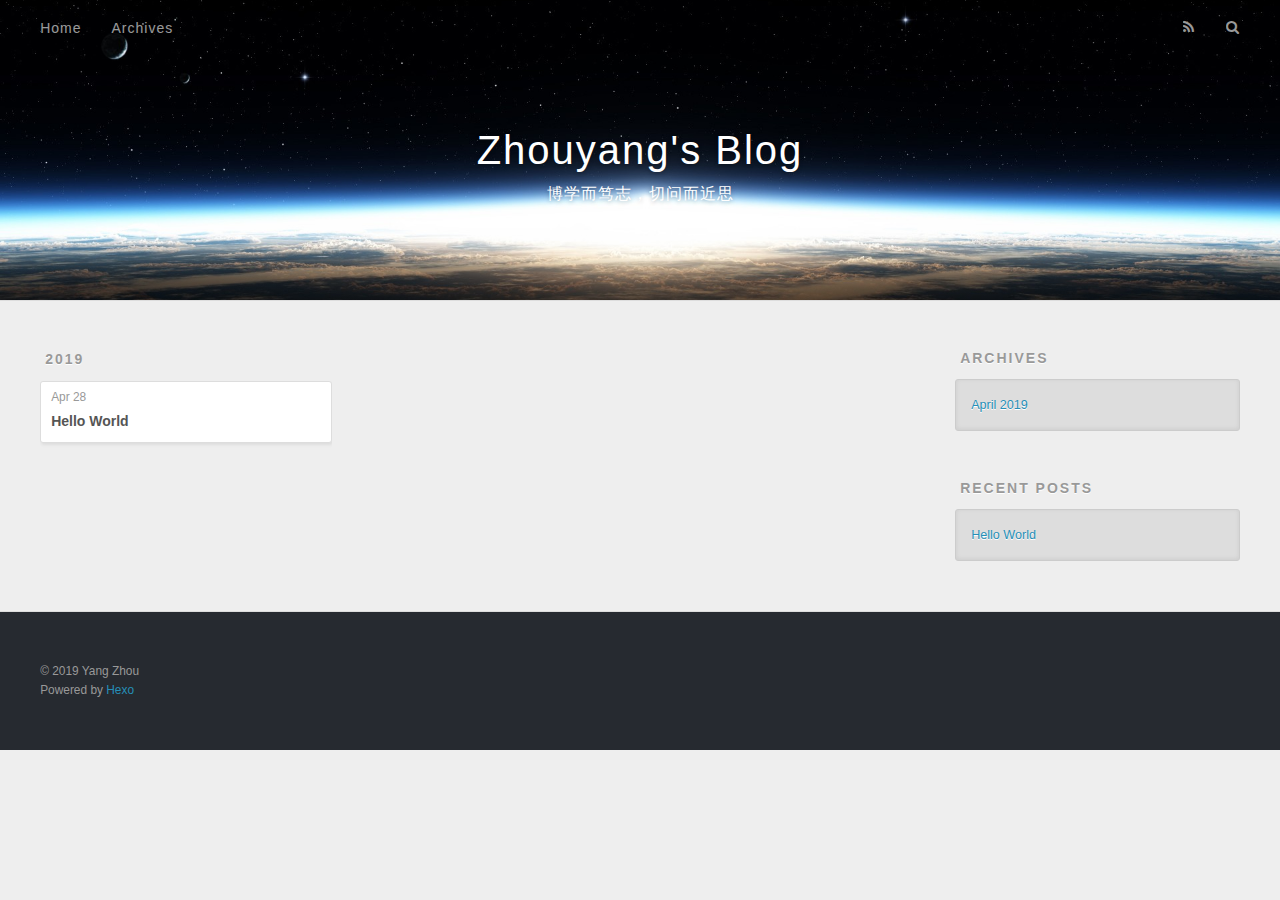
<file: archives/index.html>
<!DOCTYPE html>
<html>
<head><meta name="generator" content="Hexo 3.8.0">
  <meta charset="utf-8">
  

  
  <title>Archives | Zhouyang&#39;s Blog</title>
  <meta name="viewport" content="width=device-width, initial-scale=1, maximum-scale=1">
  <meta name="description" content="自说自话">
<meta property="og:type" content="website">
<meta property="og:title" content="Zhouyang&#39;s Blog">
<meta property="og:url" content="http://yoursite.com/archives/index.html">
<meta property="og:site_name" content="Zhouyang&#39;s Blog">
<meta property="og:description" content="自说自话">
<meta property="og:locale" content="zh-Hans">
<meta name="twitter:card" content="summary">
<meta name="twitter:title" content="Zhouyang&#39;s Blog">
<meta name="twitter:description" content="自说自话">
  
    <link rel="alternate" href="/atom.xml" title="Zhouyang&#39;s Blog" type="application/atom+xml">
  
  
    <link rel="icon" href="/favicon.png">
  
  
    <link href="//fonts.googleapis.com/css?family=Source+Code+Pro" rel="stylesheet" type="text/css">
  
  <link rel="stylesheet" href="/css/style.css">
</head>
</html>
<body>
  <div id="container">
    <div id="wrap">
      <header id="header">
  <div id="banner"></div>
  <div id="header-outer" class="outer">
    <div id="header-title" class="inner">
      <h1 id="logo-wrap">
        <a href="/" id="logo">Zhouyang&#39;s Blog</a>
      </h1>
      
        <h2 id="subtitle-wrap">
          <a href="/" id="subtitle">博学而笃志，切问而近思</a>
        </h2>
      
    </div>
    <div id="header-inner" class="inner">
      <nav id="main-nav">
        <a id="main-nav-toggle" class="nav-icon"></a>
        
          <a class="main-nav-link" href="/">Home</a>
        
          <a class="main-nav-link" href="/archives">Archives</a>
        
      </nav>
      <nav id="sub-nav">
        
          <a id="nav-rss-link" class="nav-icon" href="/atom.xml" title="RSS Feed"></a>
        
        <a id="nav-search-btn" class="nav-icon" title="Search"></a>
      </nav>
      <div id="search-form-wrap">
        <form action="//google.com/search" method="get" accept-charset="UTF-8" class="search-form"><input type="search" name="q" class="search-form-input" placeholder="Search"><button type="submit" class="search-form-submit">&#xF002;</button><input type="hidden" name="sitesearch" value="http://yoursite.com"></form>
      </div>
    </div>
  </div>
</header>
      <div class="outer">
        <section id="main">
  
  
    
    
      
      
      <section class="archives-wrap">
        <div class="archive-year-wrap">
          <a href="/archives/2019" class="archive-year">2019</a>
        </div>
        <div class="archives">
    
    <article class="archive-article archive-type-post">
  <div class="archive-article-inner">
    <header class="archive-article-header">
      <a href="/2019/04/28/hello-world/" class="archive-article-date">
  <time datetime="2019-04-28T02:34:07.350Z" itemprop="datePublished">Apr 28</time>
</a>
      
  
    <h1 itemprop="name">
      <a class="archive-article-title" href="/2019/04/28/hello-world/">Hello World</a>
    </h1>
  

    </header>
  </div>
</article>
  
  
    </div></section>
  


</section>
        
          <aside id="sidebar">
  
    

  
    

  
    
  
    
  <div class="widget-wrap">
    <h3 class="widget-title">Archives</h3>
    <div class="widget">
      <ul class="archive-list"><li class="archive-list-item"><a class="archive-list-link" href="/archives/2019/04/">April 2019</a></li></ul>
    </div>
  </div>


  
    
  <div class="widget-wrap">
    <h3 class="widget-title">Recent Posts</h3>
    <div class="widget">
      <ul>
        
          <li>
            <a href="/2019/04/28/hello-world/">Hello World</a>
          </li>
        
      </ul>
    </div>
  </div>

  
</aside>
        
      </div>
      <footer id="footer">
  
  <div class="outer">
    <div id="footer-info" class="inner">
      &copy; 2019 Yang Zhou<br>
      Powered by <a href="http://hexo.io/" target="_blank">Hexo</a>
    </div>
  </div>
</footer>
    </div>
    <nav id="mobile-nav">
  
    <a href="/" class="mobile-nav-link">Home</a>
  
    <a href="/archives" class="mobile-nav-link">Archives</a>
  
</nav>
    

<script src="//ajax.googleapis.com/ajax/libs/jquery/2.0.3/jquery.min.js"></script>


  <link rel="stylesheet" href="/fancybox/jquery.fancybox.css">
  <script src="/fancybox/jquery.fancybox.pack.js"></script>


<script src="/js/script.js"></script>



  </div>
</body>
</html>
</file>
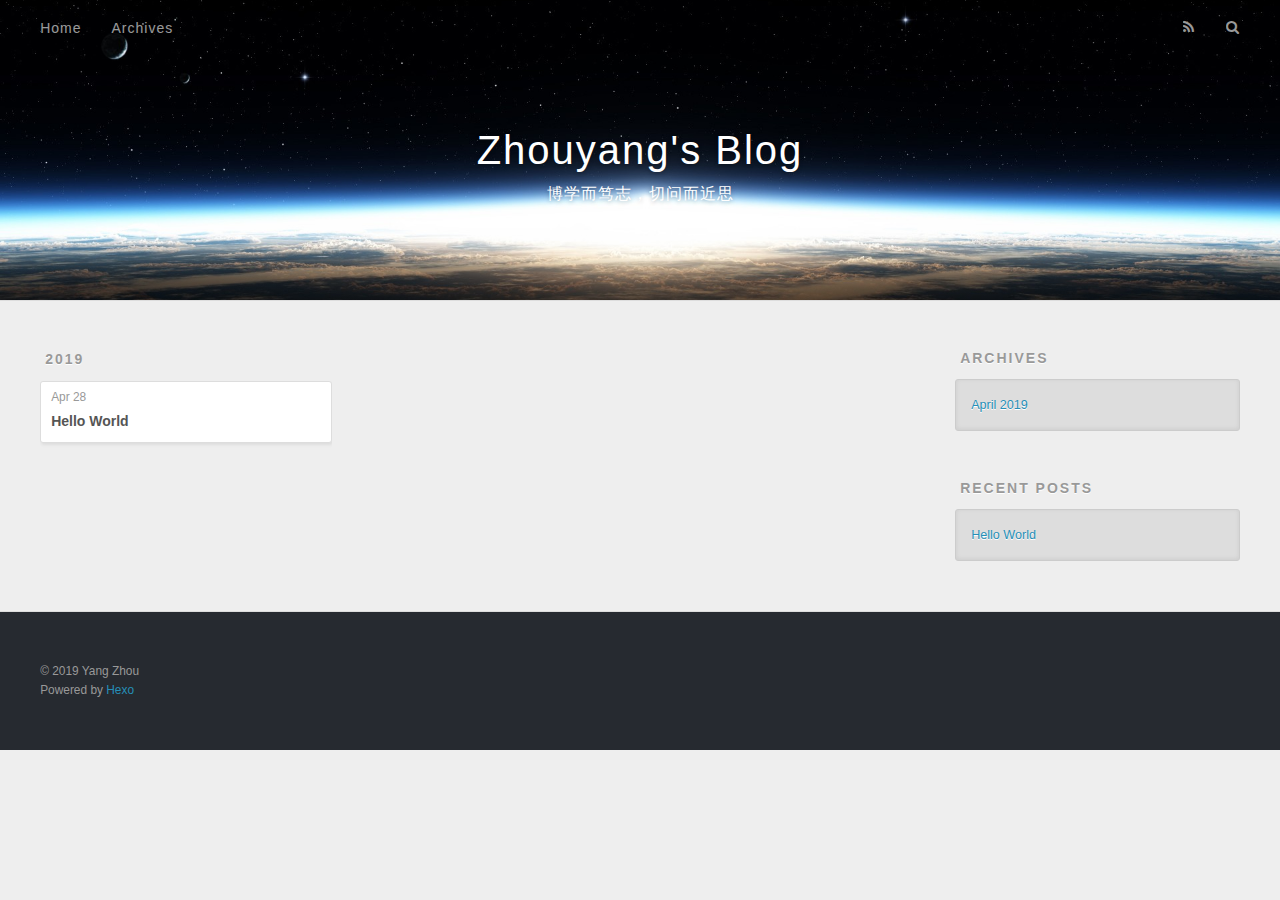
<file: archives/2019/index.html>
<!DOCTYPE html>
<html>
<head><meta name="generator" content="Hexo 3.8.0">
  <meta charset="utf-8">
  

  
  <title>Archives: 2019 | Zhouyang&#39;s Blog</title>
  <meta name="viewport" content="width=device-width, initial-scale=1, maximum-scale=1">
  <meta name="description" content="自说自话">
<meta property="og:type" content="website">
<meta property="og:title" content="Zhouyang&#39;s Blog">
<meta property="og:url" content="http://yoursite.com/archives/2019/index.html">
<meta property="og:site_name" content="Zhouyang&#39;s Blog">
<meta property="og:description" content="自说自话">
<meta property="og:locale" content="zh-Hans">
<meta name="twitter:card" content="summary">
<meta name="twitter:title" content="Zhouyang&#39;s Blog">
<meta name="twitter:description" content="自说自话">
  
    <link rel="alternate" href="/atom.xml" title="Zhouyang&#39;s Blog" type="application/atom+xml">
  
  
    <link rel="icon" href="/favicon.png">
  
  
    <link href="//fonts.googleapis.com/css?family=Source+Code+Pro" rel="stylesheet" type="text/css">
  
  <link rel="stylesheet" href="/css/style.css">
</head>
</html>
<body>
  <div id="container">
    <div id="wrap">
      <header id="header">
  <div id="banner"></div>
  <div id="header-outer" class="outer">
    <div id="header-title" class="inner">
      <h1 id="logo-wrap">
        <a href="/" id="logo">Zhouyang&#39;s Blog</a>
      </h1>
      
        <h2 id="subtitle-wrap">
          <a href="/" id="subtitle">博学而笃志，切问而近思</a>
        </h2>
      
    </div>
    <div id="header-inner" class="inner">
      <nav id="main-nav">
        <a id="main-nav-toggle" class="nav-icon"></a>
        
          <a class="main-nav-link" href="/">Home</a>
        
          <a class="main-nav-link" href="/archives">Archives</a>
        
      </nav>
      <nav id="sub-nav">
        
          <a id="nav-rss-link" class="nav-icon" href="/atom.xml" title="RSS Feed"></a>
        
        <a id="nav-search-btn" class="nav-icon" title="Search"></a>
      </nav>
      <div id="search-form-wrap">
        <form action="//google.com/search" method="get" accept-charset="UTF-8" class="search-form"><input type="search" name="q" class="search-form-input" placeholder="Search"><button type="submit" class="search-form-submit">&#xF002;</button><input type="hidden" name="sitesearch" value="http://yoursite.com"></form>
      </div>
    </div>
  </div>
</header>
      <div class="outer">
        <section id="main">
  
  
    
    
      
      
      <section class="archives-wrap">
        <div class="archive-year-wrap">
          <a href="/archives/2019" class="archive-year">2019</a>
        </div>
        <div class="archives">
    
    <article class="archive-article archive-type-post">
  <div class="archive-article-inner">
    <header class="archive-article-header">
      <a href="/2019/04/28/hello-world/" class="archive-article-date">
  <time datetime="2019-04-28T02:34:07.350Z" itemprop="datePublished">Apr 28</time>
</a>
      
  
    <h1 itemprop="name">
      <a class="archive-article-title" href="/2019/04/28/hello-world/">Hello World</a>
    </h1>
  

    </header>
  </div>
</article>
  
  
    </div></section>
  


</section>
        
          <aside id="sidebar">
  
    

  
    

  
    
  
    
  <div class="widget-wrap">
    <h3 class="widget-title">Archives</h3>
    <div class="widget">
      <ul class="archive-list"><li class="archive-list-item"><a class="archive-list-link" href="/archives/2019/04/">April 2019</a></li></ul>
    </div>
  </div>


  
    
  <div class="widget-wrap">
    <h3 class="widget-title">Recent Posts</h3>
    <div class="widget">
      <ul>
        
          <li>
            <a href="/2019/04/28/hello-world/">Hello World</a>
          </li>
        
      </ul>
    </div>
  </div>

  
</aside>
        
      </div>
      <footer id="footer">
  
  <div class="outer">
    <div id="footer-info" class="inner">
      &copy; 2019 Yang Zhou<br>
      Powered by <a href="http://hexo.io/" target="_blank">Hexo</a>
    </div>
  </div>
</footer>
    </div>
    <nav id="mobile-nav">
  
    <a href="/" class="mobile-nav-link">Home</a>
  
    <a href="/archives" class="mobile-nav-link">Archives</a>
  
</nav>
    

<script src="//ajax.googleapis.com/ajax/libs/jquery/2.0.3/jquery.min.js"></script>


  <link rel="stylesheet" href="/fancybox/jquery.fancybox.css">
  <script src="/fancybox/jquery.fancybox.pack.js"></script>


<script src="/js/script.js"></script>



  </div>
</body>
</html>
</file>
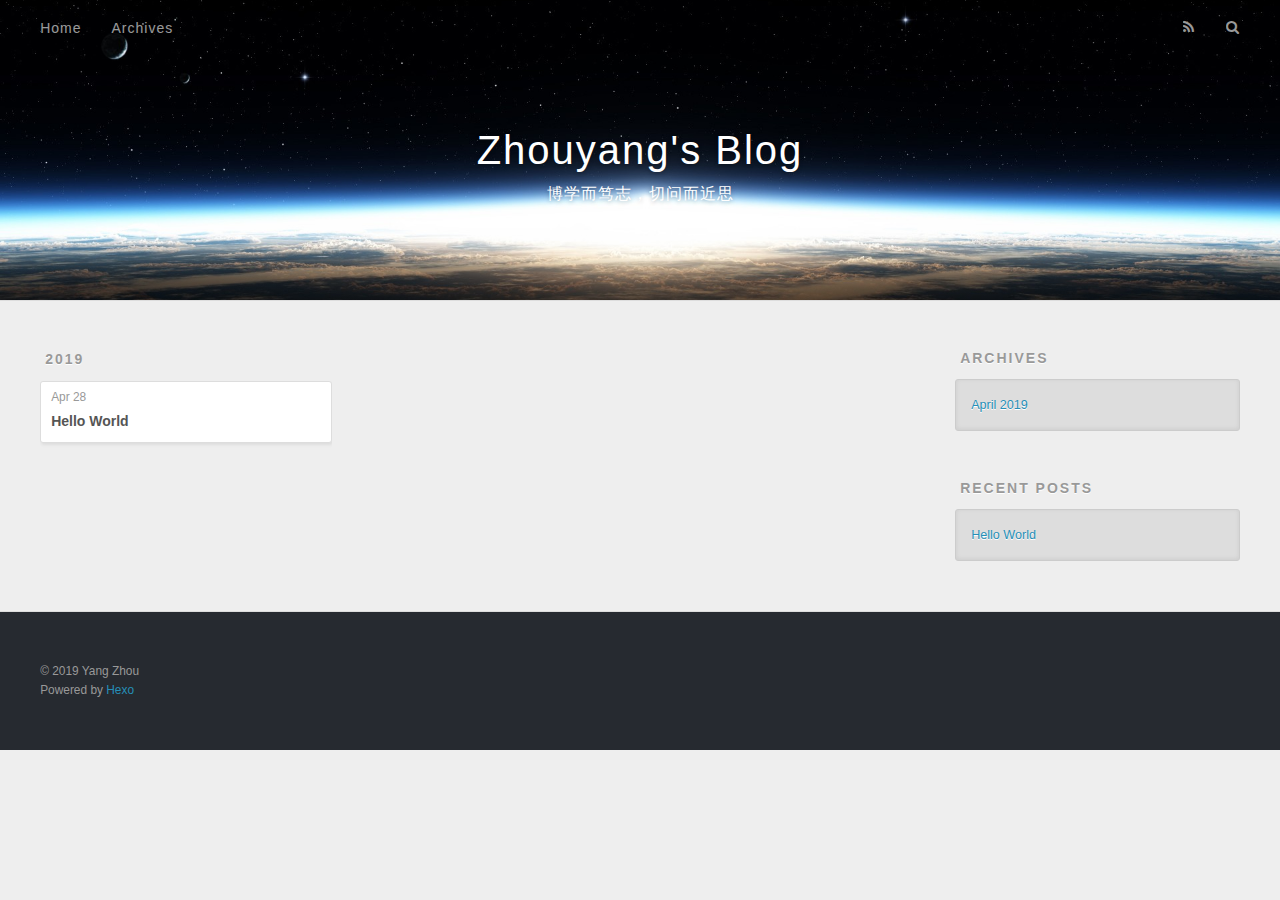
<file: archives/2019/04/index.html>
<!DOCTYPE html>
<html>
<head><meta name="generator" content="Hexo 3.8.0">
  <meta charset="utf-8">
  

  
  <title>Archives: 2019/4 | Zhouyang&#39;s Blog</title>
  <meta name="viewport" content="width=device-width, initial-scale=1, maximum-scale=1">
  <meta name="description" content="自说自话">
<meta property="og:type" content="website">
<meta property="og:title" content="Zhouyang&#39;s Blog">
<meta property="og:url" content="http://yoursite.com/archives/2019/04/index.html">
<meta property="og:site_name" content="Zhouyang&#39;s Blog">
<meta property="og:description" content="自说自话">
<meta property="og:locale" content="zh-Hans">
<meta name="twitter:card" content="summary">
<meta name="twitter:title" content="Zhouyang&#39;s Blog">
<meta name="twitter:description" content="自说自话">
  
    <link rel="alternate" href="/atom.xml" title="Zhouyang&#39;s Blog" type="application/atom+xml">
  
  
    <link rel="icon" href="/favicon.png">
  
  
    <link href="//fonts.googleapis.com/css?family=Source+Code+Pro" rel="stylesheet" type="text/css">
  
  <link rel="stylesheet" href="/css/style.css">
</head>
</html>
<body>
  <div id="container">
    <div id="wrap">
      <header id="header">
  <div id="banner"></div>
  <div id="header-outer" class="outer">
    <div id="header-title" class="inner">
      <h1 id="logo-wrap">
        <a href="/" id="logo">Zhouyang&#39;s Blog</a>
      </h1>
      
        <h2 id="subtitle-wrap">
          <a href="/" id="subtitle">博学而笃志，切问而近思</a>
        </h2>
      
    </div>
    <div id="header-inner" class="inner">
      <nav id="main-nav">
        <a id="main-nav-toggle" class="nav-icon"></a>
        
          <a class="main-nav-link" href="/">Home</a>
        
          <a class="main-nav-link" href="/archives">Archives</a>
        
      </nav>
      <nav id="sub-nav">
        
          <a id="nav-rss-link" class="nav-icon" href="/atom.xml" title="RSS Feed"></a>
        
        <a id="nav-search-btn" class="nav-icon" title="Search"></a>
      </nav>
      <div id="search-form-wrap">
        <form action="//google.com/search" method="get" accept-charset="UTF-8" class="search-form"><input type="search" name="q" class="search-form-input" placeholder="Search"><button type="submit" class="search-form-submit">&#xF002;</button><input type="hidden" name="sitesearch" value="http://yoursite.com"></form>
      </div>
    </div>
  </div>
</header>
      <div class="outer">
        <section id="main">
  
  
    
    
      
      
      <section class="archives-wrap">
        <div class="archive-year-wrap">
          <a href="/archives/2019" class="archive-year">2019</a>
        </div>
        <div class="archives">
    
    <article class="archive-article archive-type-post">
  <div class="archive-article-inner">
    <header class="archive-article-header">
      <a href="/2019/04/28/hello-world/" class="archive-article-date">
  <time datetime="2019-04-28T02:34:07.350Z" itemprop="datePublished">Apr 28</time>
</a>
      
  
    <h1 itemprop="name">
      <a class="archive-article-title" href="/2019/04/28/hello-world/">Hello World</a>
    </h1>
  

    </header>
  </div>
</article>
  
  
    </div></section>
  


</section>
        
          <aside id="sidebar">
  
    

  
    

  
    
  
    
  <div class="widget-wrap">
    <h3 class="widget-title">Archives</h3>
    <div class="widget">
      <ul class="archive-list"><li class="archive-list-item"><a class="archive-list-link" href="/archives/2019/04/">April 2019</a></li></ul>
    </div>
  </div>


  
    
  <div class="widget-wrap">
    <h3 class="widget-title">Recent Posts</h3>
    <div class="widget">
      <ul>
        
          <li>
            <a href="/2019/04/28/hello-world/">Hello World</a>
          </li>
        
      </ul>
    </div>
  </div>

  
</aside>
        
      </div>
      <footer id="footer">
  
  <div class="outer">
    <div id="footer-info" class="inner">
      &copy; 2019 Yang Zhou<br>
      Powered by <a href="http://hexo.io/" target="_blank">Hexo</a>
    </div>
  </div>
</footer>
    </div>
    <nav id="mobile-nav">
  
    <a href="/" class="mobile-nav-link">Home</a>
  
    <a href="/archives" class="mobile-nav-link">Archives</a>
  
</nav>
    

<script src="//ajax.googleapis.com/ajax/libs/jquery/2.0.3/jquery.min.js"></script>


  <link rel="stylesheet" href="/fancybox/jquery.fancybox.css">
  <script src="/fancybox/jquery.fancybox.pack.js"></script>


<script src="/js/script.js"></script>



  </div>
</body>
</html>
</file>
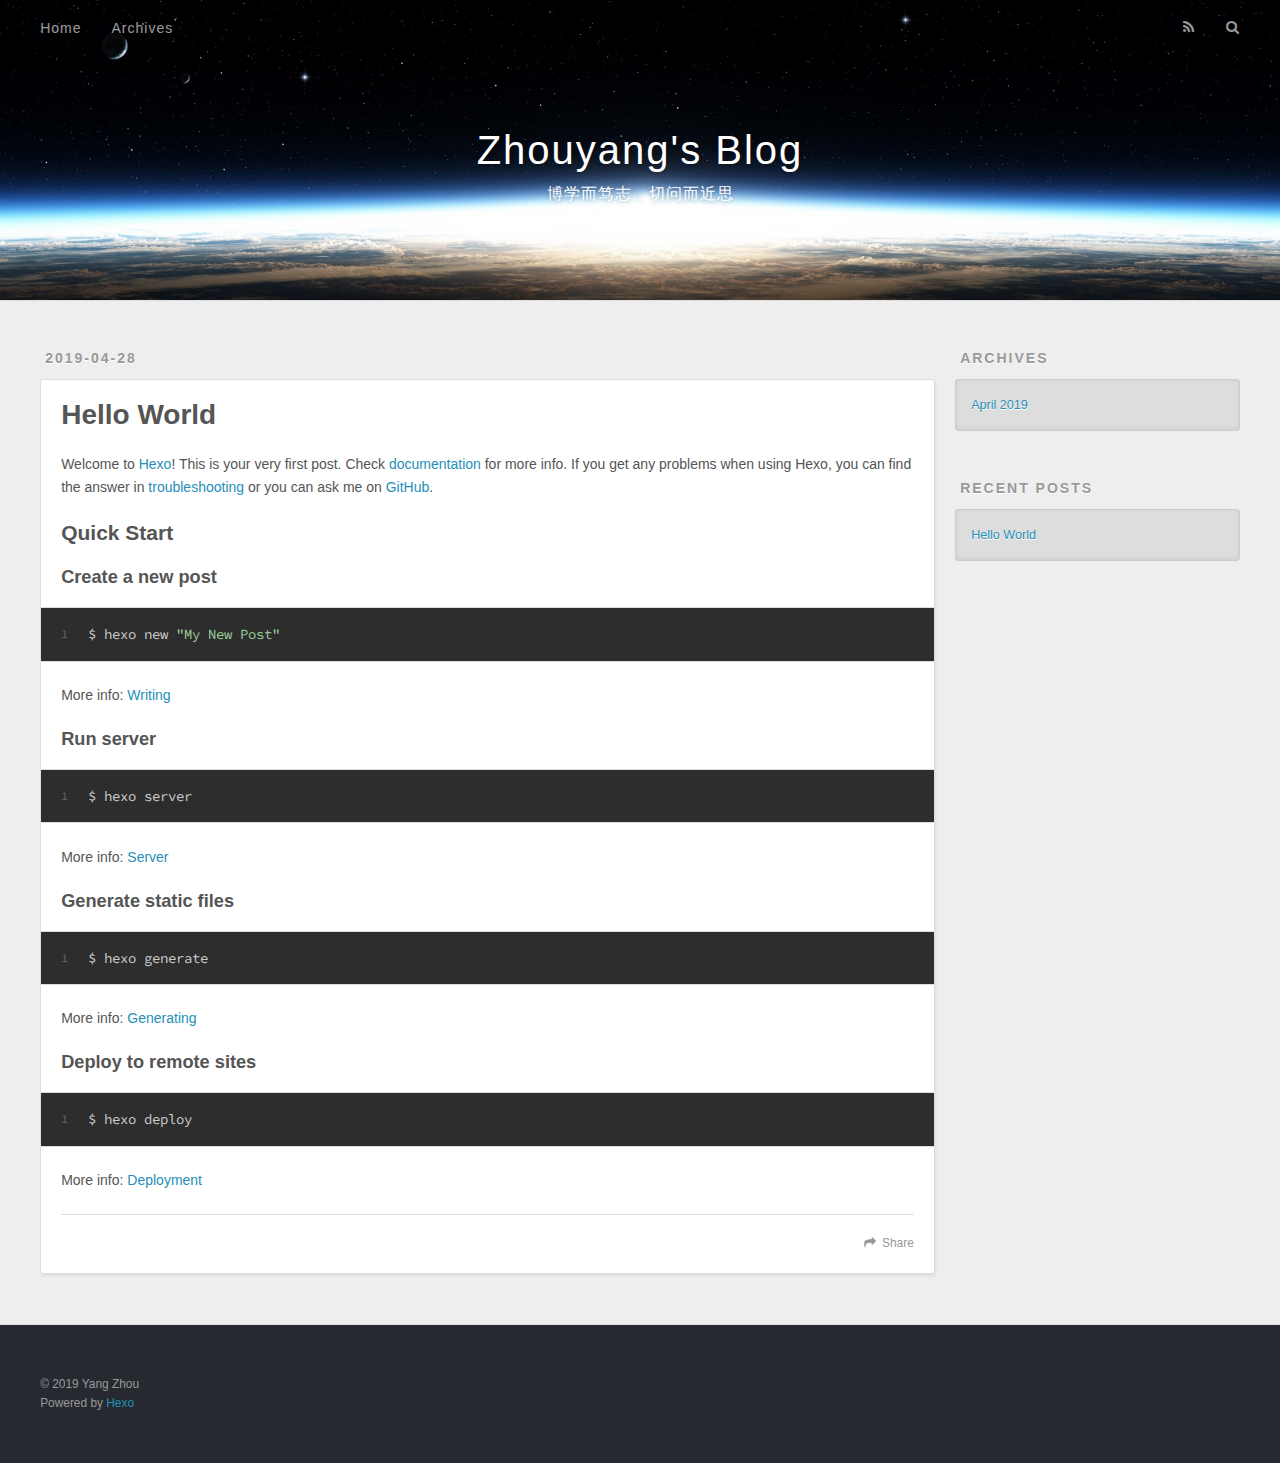
<file: 2019/04/28/hello-world/index.html>
<!DOCTYPE html>
<html>
<head><meta name="generator" content="Hexo 3.8.0">
  <meta charset="utf-8">
  

  
  <title>Hello World | Zhouyang&#39;s Blog</title>
  <meta name="viewport" content="width=device-width, initial-scale=1, maximum-scale=1">
  <meta name="description" content="Welcome to Hexo! This is your very first post. Check documentation for more info. If you get any problems when using Hexo, you can find the answer in troubleshooting or you can ask me on GitHub. Quick">
<meta property="og:type" content="article">
<meta property="og:title" content="Hello World">
<meta property="og:url" content="http://yoursite.com/2019/04/28/hello-world/index.html">
<meta property="og:site_name" content="Zhouyang&#39;s Blog">
<meta property="og:description" content="Welcome to Hexo! This is your very first post. Check documentation for more info. If you get any problems when using Hexo, you can find the answer in troubleshooting or you can ask me on GitHub. Quick">
<meta property="og:locale" content="zh-Hans">
<meta property="og:updated_time" content="2019-04-28T02:34:07.347Z">
<meta name="twitter:card" content="summary">
<meta name="twitter:title" content="Hello World">
<meta name="twitter:description" content="Welcome to Hexo! This is your very first post. Check documentation for more info. If you get any problems when using Hexo, you can find the answer in troubleshooting or you can ask me on GitHub. Quick">
  
    <link rel="alternate" href="/atom.xml" title="Zhouyang&#39;s Blog" type="application/atom+xml">
  
  
    <link rel="icon" href="/favicon.png">
  
  
    <link href="//fonts.googleapis.com/css?family=Source+Code+Pro" rel="stylesheet" type="text/css">
  
  <link rel="stylesheet" href="/css/style.css">
</head>
</html>
<body>
  <div id="container">
    <div id="wrap">
      <header id="header">
  <div id="banner"></div>
  <div id="header-outer" class="outer">
    <div id="header-title" class="inner">
      <h1 id="logo-wrap">
        <a href="/" id="logo">Zhouyang&#39;s Blog</a>
      </h1>
      
        <h2 id="subtitle-wrap">
          <a href="/" id="subtitle">博学而笃志，切问而近思</a>
        </h2>
      
    </div>
    <div id="header-inner" class="inner">
      <nav id="main-nav">
        <a id="main-nav-toggle" class="nav-icon"></a>
        
          <a class="main-nav-link" href="/">Home</a>
        
          <a class="main-nav-link" href="/archives">Archives</a>
        
      </nav>
      <nav id="sub-nav">
        
          <a id="nav-rss-link" class="nav-icon" href="/atom.xml" title="RSS Feed"></a>
        
        <a id="nav-search-btn" class="nav-icon" title="Search"></a>
      </nav>
      <div id="search-form-wrap">
        <form action="//google.com/search" method="get" accept-charset="UTF-8" class="search-form"><input type="search" name="q" class="search-form-input" placeholder="Search"><button type="submit" class="search-form-submit">&#xF002;</button><input type="hidden" name="sitesearch" value="http://yoursite.com"></form>
      </div>
    </div>
  </div>
</header>
      <div class="outer">
        <section id="main"><article id="post-hello-world" class="article article-type-post" itemscope itemprop="blogPost">
  <div class="article-meta">
    <a href="/2019/04/28/hello-world/" class="article-date">
  <time datetime="2019-04-28T02:34:07.350Z" itemprop="datePublished">2019-04-28</time>
</a>
    
  </div>
  <div class="article-inner">
    
    
      <header class="article-header">
        
  
    <h1 class="article-title" itemprop="name">
      Hello World
    </h1>
  

      </header>
    
    <div class="article-entry" itemprop="articleBody">
      
        <p>Welcome to <a href="https://hexo.io/" target="_blank" rel="noopener">Hexo</a>! This is your very first post. Check <a href="https://hexo.io/docs/" target="_blank" rel="noopener">documentation</a> for more info. If you get any problems when using Hexo, you can find the answer in <a href="https://hexo.io/docs/troubleshooting.html" target="_blank" rel="noopener">troubleshooting</a> or you can ask me on <a href="https://github.com/hexojs/hexo/issues" target="_blank" rel="noopener">GitHub</a>.</p>
<h2 id="Quick-Start"><a href="#Quick-Start" class="headerlink" title="Quick Start"></a>Quick Start</h2><h3 id="Create-a-new-post"><a href="#Create-a-new-post" class="headerlink" title="Create a new post"></a>Create a new post</h3><figure class="highlight bash"><table><tr><td class="gutter"><pre><span class="line">1</span><br></pre></td><td class="code"><pre><span class="line">$ hexo new <span class="string">"My New Post"</span></span><br></pre></td></tr></table></figure>
<p>More info: <a href="https://hexo.io/docs/writing.html" target="_blank" rel="noopener">Writing</a></p>
<h3 id="Run-server"><a href="#Run-server" class="headerlink" title="Run server"></a>Run server</h3><figure class="highlight bash"><table><tr><td class="gutter"><pre><span class="line">1</span><br></pre></td><td class="code"><pre><span class="line">$ hexo server</span><br></pre></td></tr></table></figure>
<p>More info: <a href="https://hexo.io/docs/server.html" target="_blank" rel="noopener">Server</a></p>
<h3 id="Generate-static-files"><a href="#Generate-static-files" class="headerlink" title="Generate static files"></a>Generate static files</h3><figure class="highlight bash"><table><tr><td class="gutter"><pre><span class="line">1</span><br></pre></td><td class="code"><pre><span class="line">$ hexo generate</span><br></pre></td></tr></table></figure>
<p>More info: <a href="https://hexo.io/docs/generating.html" target="_blank" rel="noopener">Generating</a></p>
<h3 id="Deploy-to-remote-sites"><a href="#Deploy-to-remote-sites" class="headerlink" title="Deploy to remote sites"></a>Deploy to remote sites</h3><figure class="highlight bash"><table><tr><td class="gutter"><pre><span class="line">1</span><br></pre></td><td class="code"><pre><span class="line">$ hexo deploy</span><br></pre></td></tr></table></figure>
<p>More info: <a href="https://hexo.io/docs/deployment.html" target="_blank" rel="noopener">Deployment</a></p>

      
    </div>
    <footer class="article-footer">
      <a data-url="http://yoursite.com/2019/04/28/hello-world/" data-id="cjv0bwso70000rxp7jaauufv9" class="article-share-link">Share</a>
      
      
    </footer>
  </div>
  
    
  
</article>

</section>
        
          <aside id="sidebar">
  
    

  
    

  
    
  
    
  <div class="widget-wrap">
    <h3 class="widget-title">Archives</h3>
    <div class="widget">
      <ul class="archive-list"><li class="archive-list-item"><a class="archive-list-link" href="/archives/2019/04/">April 2019</a></li></ul>
    </div>
  </div>


  
    
  <div class="widget-wrap">
    <h3 class="widget-title">Recent Posts</h3>
    <div class="widget">
      <ul>
        
          <li>
            <a href="/2019/04/28/hello-world/">Hello World</a>
          </li>
        
      </ul>
    </div>
  </div>

  
</aside>
        
      </div>
      <footer id="footer">
  
  <div class="outer">
    <div id="footer-info" class="inner">
      &copy; 2019 Yang Zhou<br>
      Powered by <a href="http://hexo.io/" target="_blank">Hexo</a>
    </div>
  </div>
</footer>
    </div>
    <nav id="mobile-nav">
  
    <a href="/" class="mobile-nav-link">Home</a>
  
    <a href="/archives" class="mobile-nav-link">Archives</a>
  
</nav>
    

<script src="//ajax.googleapis.com/ajax/libs/jquery/2.0.3/jquery.min.js"></script>


  <link rel="stylesheet" href="/fancybox/jquery.fancybox.css">
  <script src="/fancybox/jquery.fancybox.pack.js"></script>


<script src="/js/script.js"></script>



  </div>
</body>
</html>
</file>
<file: css/style.css>
body {
  width: 100%;
}
body:before,
body:after {
  content: "";
  display: table;
}
body:after {
  clear: both;
}
html,
body,
div,
span,
applet,
object,
iframe,
h1,
h2,
h3,
h4,
h5,
h6,
p,
blockquote,
pre,
a,
abbr,
acronym,
address,
big,
cite,
code,
del,
dfn,
em,
img,
ins,
kbd,
q,
s,
samp,
small,
strike,
strong,
sub,
sup,
tt,
var,
dl,
dt,
dd,
ol,
ul,
li,
fieldset,
form,
label,
legend,
table,
caption,
tbody,
tfoot,
thead,
tr,
th,
td {
  margin: 0;
  padding: 0;
  border: 0;
  outline: 0;
  font-weight: inherit;
  font-style: inherit;
  font-family: inherit;
  font-size: 100%;
  vertical-align: baseline;
}
body {
  line-height: 1;
  color: #000;
  background: #fff;
}
ol,
ul {
  list-style: none;
}
table {
  border-collapse: separate;
  border-spacing: 0;
  vertical-align: middle;
}
caption,
th,
td {
  text-align: left;
  font-weight: normal;
  vertical-align: middle;
}
a img {
  border: none;
}
input,
button {
  margin: 0;
  padding: 0;
}
input::-moz-focus-inner,
button::-moz-focus-inner {
  border: 0;
  padding: 0;
}
@font-face {
  font-family: FontAwesome;
  font-style: normal;
  font-weight: normal;
  src: url("fonts/fontawesome-webfont.eot?v=#4.0.3");
  src: url("fonts/fontawesome-webfont.eot?#iefix&v=#4.0.3") format("embedded-opentype"), url("fonts/fontawesome-webfont.woff?v=#4.0.3") format("woff"), url("fonts/fontawesome-webfont.ttf?v=#4.0.3") format("truetype"), url("fonts/fontawesome-webfont.svg#fontawesomeregular?v=#4.0.3") format("svg");
}
html,
body,
#container {
  height: 100%;
}
body {
  background: #eee;
  font: 14px -apple-system, BlinkMacSystemFont, "Segoe UI", "Roboto", "Oxygen", "Ubuntu", "Cantarell", "Fira Sans", "Droid Sans", "Helvetica Neue", sans-serif;
  -webkit-text-size-adjust: 100%;
}
.outer {
  max-width: 1220px;
  margin: 0 auto;
  padding: 0 20px;
}
.outer:before,
.outer:after {
  content: "";
  display: table;
}
.outer:after {
  clear: both;
}
.inner {
  display: inline;
  float: left;
  width: 98.33333333333333%;
  margin: 0 0.833333333333333%;
}
.left,
.alignleft {
  float: left;
}
.right,
.alignright {
  float: right;
}
.clear {
  clear: both;
}
#container {
  position: relative;
}
.mobile-nav-on {
  overflow: hidden;
}
#wrap {
  height: 100%;
  width: 100%;
  position: absolute;
  top: 0;
  left: 0;
  -webkit-transition: 0.2s ease-out;
  -moz-transition: 0.2s ease-out;
  -ms-transition: 0.2s ease-out;
  transition: 0.2s ease-out;
  z-index: 1;
  background: #eee;
}
.mobile-nav-on #wrap {
  left: 280px;
}
@media screen and (min-width: 768px) {
  #main {
    display: inline;
    float: left;
    width: 73.33333333333333%;
    margin: 0 0.833333333333333%;
  }
}
.article-date,
.article-category-link,
.archive-year,
.widget-title {
  text-decoration: none;
  text-transform: uppercase;
  letter-spacing: 2px;
  color: #999;
  margin-bottom: 1em;
  margin-left: 5px;
  line-height: 1em;
  text-shadow: 0 1px #fff;
  font-weight: bold;
}
.article-inner,
.archive-article-inner {
  background: #fff;
  -webkit-box-shadow: 1px 2px 3px #ddd;
  box-shadow: 1px 2px 3px #ddd;
  border: 1px solid #ddd;
  border-radius: 3px;
}
.article-entry h1,
.widget h1 {
  font-size: 2em;
}
.article-entry h2,
.widget h2 {
  font-size: 1.5em;
}
.article-entry h3,
.widget h3 {
  font-size: 1.3em;
}
.article-entry h4,
.widget h4 {
  font-size: 1.2em;
}
.article-entry h5,
.widget h5 {
  font-size: 1em;
}
.article-entry h6,
.widget h6 {
  font-size: 1em;
  color: #999;
}
.article-entry hr,
.widget hr {
  border: 1px dashed #ddd;
}
.article-entry strong,
.widget strong {
  font-weight: bold;
}
.article-entry em,
.widget em,
.article-entry cite,
.widget cite {
  font-style: italic;
}
.article-entry sup,
.widget sup,
.article-entry sub,
.widget sub {
  font-size: 0.75em;
  line-height: 0;
  position: relative;
  vertical-align: baseline;
}
.article-entry sup,
.widget sup {
  top: -0.5em;
}
.article-entry sub,
.widget sub {
  bottom: -0.2em;
}
.article-entry small,
.widget small {
  font-size: 0.85em;
}
.article-entry acronym,
.widget acronym,
.article-entry abbr,
.widget abbr {
  border-bottom: 1px dotted;
}
.article-entry ul,
.widget ul,
.article-entry ol,
.widget ol,
.article-entry dl,
.widget dl {
  margin: 0 20px;
  line-height: 1.6em;
}
.article-entry ul ul,
.widget ul ul,
.article-entry ol ul,
.widget ol ul,
.article-entry ul ol,
.widget ul ol,
.article-entry ol ol,
.widget ol ol {
  margin-top: 0;
  margin-bottom: 0;
}
.article-entry ul,
.widget ul {
  list-style: disc;
}
.article-entry ol,
.widget ol {
  list-style: decimal;
}
.article-entry dt,
.widget dt {
  font-weight: bold;
}
#header {
  height: 300px;
  position: relative;
  border-bottom: 1px solid #ddd;
}
#header:before,
#header:after {
  content: "";
  position: absolute;
  left: 0;
  right: 0;
  height: 40px;
}
#header:before {
  top: 0;
  background: -webkit-linear-gradient(rgba(0,0,0,0.2), transparent);
  background: -moz-linear-gradient(rgba(0,0,0,0.2), transparent);
  background: -ms-linear-gradient(rgba(0,0,0,0.2), transparent);
  background: linear-gradient(rgba(0,0,0,0.2), transparent);
}
#header:after {
  bottom: 0;
  background: -webkit-linear-gradient(transparent, rgba(0,0,0,0.2));
  background: -moz-linear-gradient(transparent, rgba(0,0,0,0.2));
  background: -ms-linear-gradient(transparent, rgba(0,0,0,0.2));
  background: linear-gradient(transparent, rgba(0,0,0,0.2));
}
#header-outer {
  height: 100%;
  position: relative;
}
#header-inner {
  position: relative;
  overflow: hidden;
}
#banner {
  position: absolute;
  top: 0;
  left: 0;
  width: 100%;
  height: 100%;
  background: url("images/banner.jpg") center #000;
  -webkit-background-size: cover;
  -moz-background-size: cover;
  background-size: cover;
  z-index: -1;
}
#header-title {
  text-align: center;
  height: 40px;
  position: absolute;
  top: 50%;
  left: 0;
  margin-top: -20px;
}
#logo,
#subtitle {
  text-decoration: none;
  color: #fff;
  font-weight: 300;
  text-shadow: 0 1px 4px rgba(0,0,0,0.3);
}
#logo {
  font-size: 40px;
  line-height: 40px;
  letter-spacing: 2px;
}
#subtitle {
  font-size: 16px;
  line-height: 16px;
  letter-spacing: 1px;
}
#subtitle-wrap {
  margin-top: 16px;
}
#main-nav {
  float: left;
  margin-left: -15px;
}
.nav-icon,
.main-nav-link {
  float: left;
  color: #fff;
  opacity: 0.6;
  text-decoration: none;
  text-shadow: 0 1px rgba(0,0,0,0.2);
  -webkit-transition: opacity 0.2s;
  -moz-transition: opacity 0.2s;
  -ms-transition: opacity 0.2s;
  transition: opacity 0.2s;
  display: block;
  padding: 20px 15px;
}
.nav-icon:hover,
.main-nav-link:hover {
  opacity: 1;
}
.nav-icon {
  font-family: FontAwesome;
  text-align: center;
  font-size: 14px;
  width: 14px;
  height: 14px;
  padding: 20px 15px;
  position: relative;
  cursor: pointer;
}
.main-nav-link {
  font-weight: 300;
  letter-spacing: 1px;
}
@media screen and (max-width: 479px) {
  .main-nav-link {
    display: none;
  }
}
#main-nav-toggle {
  display: none;
}
#main-nav-toggle:before {
  content: "\f0c9";
}
@media screen and (max-width: 479px) {
  #main-nav-toggle {
    display: block;
  }
}
#sub-nav {
  float: right;
  margin-right: -15px;
}
#nav-rss-link:before {
  content: "\f09e";
}
#nav-search-btn:before {
  content: "\f002";
}
#search-form-wrap {
  position: absolute;
  top: 15px;
  width: 150px;
  height: 30px;
  right: -150px;
  opacity: 0;
  -webkit-transition: 0.2s ease-out;
  -moz-transition: 0.2s ease-out;
  -ms-transition: 0.2s ease-out;
  transition: 0.2s ease-out;
}
#search-form-wrap.on {
  opacity: 1;
  right: 0;
}
@media screen and (max-width: 479px) {
  #search-form-wrap {
    width: 100%;
    right: -100%;
  }
}
.search-form {
  position: absolute;
  top: 0;
  left: 0;
  right: 0;
  background: #fff;
  padding: 5px 15px;
  border-radius: 15px;
  -webkit-box-shadow: 0 0 10px rgba(0,0,0,0.3);
  box-shadow: 0 0 10px rgba(0,0,0,0.3);
}
.search-form-input {
  border: none;
  background: none;
  color: #555;
  width: 100%;
  font: 13px -apple-system, BlinkMacSystemFont, "Segoe UI", "Roboto", "Oxygen", "Ubuntu", "Cantarell", "Fira Sans", "Droid Sans", "Helvetica Neue", sans-serif;
  outline: none;
}
.search-form-input::-webkit-search-results-decoration,
.search-form-input::-webkit-search-cancel-button {
  -webkit-appearance: none;
}
.search-form-submit {
  position: absolute;
  top: 50%;
  right: 10px;
  margin-top: -7px;
  font: 13px FontAwesome;
  border: none;
  background: none;
  color: #bbb;
  cursor: pointer;
}
.search-form-submit:hover,
.search-form-submit:focus {
  color: #777;
}
.article {
  margin: 50px 0;
}
.article-inner {
  overflow: hidden;
}
.article-meta:before,
.article-meta:after {
  content: "";
  display: table;
}
.article-meta:after {
  clear: both;
}
.article-date {
  float: left;
}
.article-category {
  float: left;
  line-height: 1em;
  color: #ccc;
  text-shadow: 0 1px #fff;
  margin-left: 8px;
}
.article-category:before {
  content: "\2022";
}
.article-category-link {
  margin: 0 12px 1em;
}
.article-header {
  padding: 20px 20px 0;
}
.article-title {
  text-decoration: none;
  font-size: 2em;
  font-weight: bold;
  color: #555;
  line-height: 1.1em;
  -webkit-transition: color 0.2s;
  -moz-transition: color 0.2s;
  -ms-transition: color 0.2s;
  transition: color 0.2s;
}
a.article-title:hover {
  color: #258fb8;
}
.article-entry {
  color: #555;
  padding: 0 20px;
}
.article-entry:before,
.article-entry:after {
  content: "";
  display: table;
}
.article-entry:after {
  clear: both;
}
.article-entry p,
.article-entry table {
  line-height: 1.6em;
  margin: 1.6em 0;
}
.article-entry h1,
.article-entry h2,
.article-entry h3,
.article-entry h4,
.article-entry h5,
.article-entry h6 {
  font-weight: bold;
}
.article-entry h1,
.article-entry h2,
.article-entry h3,
.article-entry h4,
.article-entry h5,
.article-entry h6 {
  line-height: 1.1em;
  margin: 1.1em 0;
}
.article-entry a {
  color: #258fb8;
  text-decoration: none;
}
.article-entry a:hover {
  text-decoration: underline;
}
.article-entry ul,
.article-entry ol,
.article-entry dl {
  margin-top: 1.6em;
  margin-bottom: 1.6em;
}
.article-entry img,
.article-entry video {
  max-width: 100%;
  height: auto;
  display: block;
  margin: auto;
}
.article-entry iframe {
  border: none;
}
.article-entry table {
  width: 100%;
  border-collapse: collapse;
  border-spacing: 0;
}
.article-entry th {
  font-weight: bold;
  border-bottom: 3px solid #ddd;
  padding-bottom: 0.5em;
}
.article-entry td {
  border-bottom: 1px solid #ddd;
  padding: 10px 0;
}
.article-entry blockquote {
  font-family: Georgia, "Times New Roman", serif;
  font-size: 1.4em;
  margin: 1.6em 20px;
  text-align: center;
}
.article-entry blockquote footer {
  font-size: 14px;
  margin: 1.6em 0;
  font-family: -apple-system, BlinkMacSystemFont, "Segoe UI", "Roboto", "Oxygen", "Ubuntu", "Cantarell", "Fira Sans", "Droid Sans", "Helvetica Neue", sans-serif;
}
.article-entry blockquote footer cite:before {
  content: "—";
  padding: 0 0.5em;
}
.article-entry .pullquote {
  text-align: left;
  width: 45%;
  margin: 0;
}
.article-entry .pullquote.left {
  margin-left: 0.5em;
  margin-right: 1em;
}
.article-entry .pullquote.right {
  margin-right: 0.5em;
  margin-left: 1em;
}
.article-entry .caption {
  color: #999;
  display: block;
  font-size: 0.9em;
  margin-top: 0.5em;
  position: relative;
  text-align: center;
}
.article-entry .video-container {
  position: relative;
  padding-top: 56.25%;
  height: 0;
  overflow: hidden;
}
.article-entry .video-container iframe,
.article-entry .video-container object,
.article-entry .video-container embed {
  position: absolute;
  top: 0;
  left: 0;
  width: 100%;
  height: 100%;
  margin-top: 0;
}
.article-more-link a {
  display: inline-block;
  line-height: 1em;
  padding: 6px 15px;
  border-radius: 15px;
  background: #eee;
  color: #999;
  text-shadow: 0 1px #fff;
  text-decoration: none;
}
.article-more-link a:hover {
  background: #258fb8;
  color: #fff;
  text-decoration: none;
  text-shadow: 0 1px #1e7293;
}
.article-footer {
  font-size: 0.85em;
  line-height: 1.6em;
  border-top: 1px solid #ddd;
  padding-top: 1.6em;
  margin: 0 20px 20px;
}
.article-footer:before,
.article-footer:after {
  content: "";
  display: table;
}
.article-footer:after {
  clear: both;
}
.article-footer a {
  color: #999;
  text-decoration: none;
}
.article-footer a:hover {
  color: #555;
}
.article-tag-list-item {
  float: left;
  margin-right: 10px;
}
.article-tag-list-link:before {
  content: "#";
}
.article-comment-link {
  float: right;
}
.article-comment-link:before {
  content: "\f075";
  font-family: FontAwesome;
  padding-right: 8px;
}
.article-share-link {
  cursor: pointer;
  float: right;
  margin-left: 20px;
}
.article-share-link:before {
  content: "\f064";
  font-family: FontAwesome;
  padding-right: 6px;
}
#article-nav {
  position: relative;
}
#article-nav:before,
#article-nav:after {
  content: "";
  display: table;
}
#article-nav:after {
  clear: both;
}
@media screen and (min-width: 768px) {
  #article-nav {
    margin: 50px 0;
  }
  #article-nav:before {
    width: 8px;
    height: 8px;
    position: absolute;
    top: 50%;
    left: 50%;
    margin-top: -4px;
    margin-left: -4px;
    content: "";
    border-radius: 50%;
    background: #ddd;
    -webkit-box-shadow: 0 1px 2px #fff;
    box-shadow: 0 1px 2px #fff;
  }
}
.article-nav-link-wrap {
  text-decoration: none;
  text-shadow: 0 1px #fff;
  color: #999;
  -webkit-box-sizing: border-box;
  -moz-box-sizing: border-box;
  box-sizing: border-box;
  margin-top: 50px;
  text-align: center;
  display: block;
}
.article-nav-link-wrap:hover {
  color: #555;
}
@media screen and (min-width: 768px) {
  .article-nav-link-wrap {
    width: 50%;
    margin-top: 0;
  }
}
@media screen and (min-width: 768px) {
  #article-nav-newer {
    float: left;
    text-align: right;
    padding-right: 20px;
  }
}
@media screen and (min-width: 768px) {
  #article-nav-older {
    float: right;
    text-align: left;
    padding-left: 20px;
  }
}
.article-nav-caption {
  text-transform: uppercase;
  letter-spacing: 2px;
  color: #ddd;
  line-height: 1em;
  font-weight: bold;
}
#article-nav-newer .article-nav-caption {
  margin-right: -2px;
}
.article-nav-title {
  font-size: 0.85em;
  line-height: 1.6em;
  margin-top: 0.5em;
}
.article-share-box {
  position: absolute;
  display: none;
  background: #fff;
  -webkit-box-shadow: 1px 2px 10px rgba(0,0,0,0.2);
  box-shadow: 1px 2px 10px rgba(0,0,0,0.2);
  border-radius: 3px;
  margin-left: -145px;
  overflow: hidden;
  z-index: 1;
}
.article-share-box.on {
  display: block;
}
.article-share-input {
  width: 100%;
  background: none;
  -webkit-box-sizing: border-box;
  -moz-box-sizing: border-box;
  box-sizing: border-box;
  font: 14px -apple-system, BlinkMacSystemFont, "Segoe UI", "Roboto", "Oxygen", "Ubuntu", "Cantarell", "Fira Sans", "Droid Sans", "Helvetica Neue", sans-serif;
  padding: 0 15px;
  color: #555;
  outline: none;
  border: 1px solid #ddd;
  border-radius: 3px 3px 0 0;
  height: 36px;
  line-height: 36px;
}
.article-share-links {
  background: #eee;
}
.article-share-links:before,
.article-share-links:after {
  content: "";
  display: table;
}
.article-share-links:after {
  clear: both;
}
.article-share-twitter,
.article-share-facebook,
.article-share-pinterest,
.article-share-google {
  width: 50px;
  height: 36px;
  display: block;
  float: left;
  position: relative;
  color: #999;
  text-shadow: 0 1px #fff;
}
.article-share-twitter:before,
.article-share-facebook:before,
.article-share-pinterest:before,
.article-share-google:before {
  font-size: 20px;
  font-family: FontAwesome;
  width: 20px;
  height: 20px;
  position: absolute;
  top: 50%;
  left: 50%;
  margin-top: -10px;
  margin-left: -10px;
  text-align: center;
}
.article-share-twitter:hover,
.article-share-facebook:hover,
.article-share-pinterest:hover,
.article-share-google:hover {
  color: #fff;
}
.article-share-twitter:before {
  content: "\f099";
}
.article-share-twitter:hover {
  background: #00aced;
  text-shadow: 0 1px #008abe;
}
.article-share-facebook:before {
  content: "\f09a";
}
.article-share-facebook:hover {
  background: #3b5998;
  text-shadow: 0 1px #2f477a;
}
.article-share-pinterest:before {
  content: "\f0d2";
}
.article-share-pinterest:hover {
  background: #cb2027;
  text-shadow: 0 1px #a21a1f;
}
.article-share-google:before {
  content: "\f0d5";
}
.article-share-google:hover {
  background: #dd4b39;
  text-shadow: 0 1px #be3221;
}
.article-gallery {
  background: #000;
  position: relative;
}
.article-gallery-photos {
  position: relative;
  overflow: hidden;
}
.article-gallery-img {
  display: none;
  max-width: 100%;
}
.article-gallery-img:first-child {
  display: block;
}
.article-gallery-img.loaded {
  position: absolute;
  display: block;
}
.article-gallery-img img {
  display: block;
  max-width: 100%;
  margin: 0 auto;
}
#comments {
  background: #fff;
  -webkit-box-shadow: 1px 2px 3px #ddd;
  box-shadow: 1px 2px 3px #ddd;
  padding: 20px;
  border: 1px solid #ddd;
  border-radius: 3px;
  margin: 50px 0;
}
#comments a {
  color: #258fb8;
}
.archives-wrap {
  margin: 50px 0;
}
.archives:before,
.archives:after {
  content: "";
  display: table;
}
.archives:after {
  clear: both;
}
.archive-year-wrap {
  margin-bottom: 1em;
}
.archives {
  -webkit-column-gap: 10px;
  -moz-column-gap: 10px;
  column-gap: 10px;
}
@media screen and (min-width: 480px) and (max-width: 767px) {
  .archives {
    -webkit-column-count: 2;
    -moz-column-count: 2;
    column-count: 2;
  }
}
@media screen and (min-width: 768px) {
  .archives {
    -webkit-column-count: 3;
    -moz-column-count: 3;
    column-count: 3;
  }
}
.archive-article {
  -webkit-column-break-inside: avoid;
  page-break-inside: avoid;
  overflow: hidden;
  break-inside: avoid-column;
}
.archive-article-inner {
  padding: 10px;
  margin-bottom: 15px;
}
.archive-article-title {
  text-decoration: none;
  font-weight: bold;
  color: #555;
  -webkit-transition: color 0.2s;
  -moz-transition: color 0.2s;
  -ms-transition: color 0.2s;
  transition: color 0.2s;
  line-height: 1.6em;
}
.archive-article-title:hover {
  color: #258fb8;
}
.archive-article-footer {
  margin-top: 1em;
}
.archive-article-date {
  color: #999;
  text-decoration: none;
  font-size: 0.85em;
  line-height: 1em;
  margin-bottom: 0.5em;
  display: block;
}
#page-nav {
  margin: 50px auto;
  background: #fff;
  -webkit-box-shadow: 1px 2px 3px #ddd;
  box-shadow: 1px 2px 3px #ddd;
  border: 1px solid #ddd;
  border-radius: 3px;
  text-align: center;
  color: #999;
  overflow: hidden;
}
#page-nav:before,
#page-nav:after {
  content: "";
  display: table;
}
#page-nav:after {
  clear: both;
}
#page-nav a,
#page-nav span {
  padding: 10px 20px;
  line-height: 1;
  height: 2ex;
}
#page-nav a {
  color: #999;
  text-decoration: none;
}
#page-nav a:hover {
  background: #999;
  color: #fff;
}
#page-nav .prev {
  float: left;
}
#page-nav .next {
  float: right;
}
#page-nav .page-number {
  display: inline-block;
}
@media screen and (max-width: 479px) {
  #page-nav .page-number {
    display: none;
  }
}
#page-nav .current {
  color: #555;
  font-weight: bold;
}
#page-nav .space {
  color: #ddd;
}
#footer {
  background: #262a30;
  padding: 50px 0;
  border-top: 1px solid #ddd;
  color: #999;
}
#footer a {
  color: #258fb8;
  text-decoration: none;
}
#footer a:hover {
  text-decoration: underline;
}
#footer-info {
  line-height: 1.6em;
  font-size: 0.85em;
}
.article-entry pre,
.article-entry .highlight {
  background: #2d2d2d;
  margin: 0 -20px;
  padding: 15px 20px;
  border-style: solid;
  border-color: #ddd;
  border-width: 1px 0;
  overflow: auto;
  color: #ccc;
  line-height: 22.400000000000002px;
}
.article-entry .highlight .gutter pre,
.article-entry .gist .gist-file .gist-data .line-numbers {
  color: #666;
  font-size: 0.85em;
}
.article-entry pre,
.article-entry code {
  font-family: "Source Code Pro", Consolas, Monaco, Menlo, Consolas, monospace;
}
.article-entry code {
  background: #eee;
  text-shadow: 0 1px #fff;
  padding: 0 0.3em;
}
.article-entry pre code {
  background: none;
  text-shadow: none;
  padding: 0;
}
.article-entry .highlight pre {
  border: none;
  margin: 0;
  padding: 0;
}
.article-entry .highlight table {
  margin: 0;
  width: auto;
}
.article-entry .highlight td {
  border: none;
  padding: 0;
}
.article-entry .highlight figcaption {
  font-size: 0.85em;
  color: #999;
  line-height: 1em;
  margin-bottom: 1em;
}
.article-entry .highlight figcaption:before,
.article-entry .highlight figcaption:after {
  content: "";
  display: table;
}
.article-entry .highlight figcaption:after {
  clear: both;
}
.article-entry .highlight figcaption a {
  float: right;
}
.article-entry .highlight .gutter pre {
  text-align: right;
  padding-right: 20px;
}
.article-entry .highlight .line {
  height: 22.400000000000002px;
}
.article-entry .highlight .line.marked {
  background: #515151;
}
.article-entry .gist {
  margin: 0 -20px;
  border-style: solid;
  border-color: #ddd;
  border-width: 1px 0;
  background: #2d2d2d;
  padding: 15px 20px 15px 0;
}
.article-entry .gist .gist-file {
  border: none;
  font-family: "Source Code Pro", Consolas, Monaco, Menlo, Consolas, monospace;
  margin: 0;
}
.article-entry .gist .gist-file .gist-data {
  background: none;
  border: none;
}
.article-entry .gist .gist-file .gist-data .line-numbers {
  background: none;
  border: none;
  padding: 0 20px 0 0;
}
.article-entry .gist .gist-file .gist-data .line-data {
  padding: 0 !important;
}
.article-entry .gist .gist-file .highlight {
  margin: 0;
  padding: 0;
  border: none;
}
.article-entry .gist .gist-file .gist-meta {
  background: #2d2d2d;
  color: #999;
  font: 0.85em -apple-system, BlinkMacSystemFont, "Segoe UI", "Roboto", "Oxygen", "Ubuntu", "Cantarell", "Fira Sans", "Droid Sans", "Helvetica Neue", sans-serif;
  text-shadow: 0 0;
  padding: 0;
  margin-top: 1em;
  margin-left: 20px;
}
.article-entry .gist .gist-file .gist-meta a {
  color: #258fb8;
  font-weight: normal;
}
.article-entry .gist .gist-file .gist-meta a:hover {
  text-decoration: underline;
}
pre .comment,
pre .title {
  color: #999;
}
pre .variable,
pre .attribute,
pre .tag,
pre .regexp,
pre .ruby .constant,
pre .xml .tag .title,
pre .xml .pi,
pre .xml .doctype,
pre .html .doctype,
pre .css .id,
pre .css .class,
pre .css .pseudo {
  color: #f2777a;
}
pre .number,
pre .preprocessor,
pre .built_in,
pre .literal,
pre .params,
pre .constant {
  color: #f99157;
}
pre .class,
pre .ruby .class .title,
pre .css .rules .attribute {
  color: #9c9;
}
pre .string,
pre .value,
pre .inheritance,
pre .header,
pre .ruby .symbol,
pre .xml .cdata {
  color: #9c9;
}
pre .css .hexcolor {
  color: #6cc;
}
pre .function,
pre .python .decorator,
pre .python .title,
pre .ruby .function .title,
pre .ruby .title .keyword,
pre .perl .sub,
pre .javascript .title,
pre .coffeescript .title {
  color: #69c;
}
pre .keyword,
pre .javascript .function {
  color: #c9c;
}
@media screen and (max-width: 479px) {
  #mobile-nav {
    position: absolute;
    top: 0;
    left: 0;
    width: 280px;
    height: 100%;
    background: #191919;
    border-right: 1px solid #fff;
  }
}
@media screen and (max-width: 479px) {
  .mobile-nav-link {
    display: block;
    color: #999;
    text-decoration: none;
    padding: 15px 20px;
    font-weight: bold;
  }
  .mobile-nav-link:hover {
    color: #fff;
  }
}
@media screen and (min-width: 768px) {
  #sidebar {
    display: inline;
    float: left;
    width: 23.333333333333332%;
    margin: 0 0.833333333333333%;
  }
}
.widget-wrap {
  margin: 50px 0;
}
.widget {
  color: #777;
  text-shadow: 0 1px #fff;
  background: #ddd;
  -webkit-box-shadow: 0 -1px 4px #ccc inset;
  box-shadow: 0 -1px 4px #ccc inset;
  border: 1px solid #ccc;
  padding: 15px;
  border-radius: 3px;
}
.widget a {
  color: #258fb8;
  text-decoration: none;
}
.widget a:hover {
  text-decoration: underline;
}
.widget ul ul,
.widget ol ul,
.widget dl ul,
.widget ul ol,
.widget ol ol,
.widget dl ol,
.widget ul dl,
.widget ol dl,
.widget dl dl {
  margin-left: 15px;
  list-style: disc;
}
.widget {
  line-height: 1.6em;
  word-wrap: break-word;
  font-size: 0.9em;
}
.widget ul,
.widget ol {
  list-style: none;
  margin: 0;
}
.widget ul ul,
.widget ol ul,
.widget ul ol,
.widget ol ol {
  margin: 0 20px;
}
.widget ul ul,
.widget ol ul {
  list-style: disc;
}
.widget ul ol,
.widget ol ol {
  list-style: decimal;
}
.category-list-count,
.tag-list-count,
.archive-list-count {
  padding-left: 5px;
  color: #999;
  font-size: 0.85em;
}
.category-list-count:before,
.tag-list-count:before,
.archive-list-count:before {
  content: "(";
}
.category-list-count:after,
.tag-list-count:after,
.archive-list-count:after {
  content: ")";
}
.tagcloud a {
  margin-right: 5px;
  display: inline-block;
}
</file>
